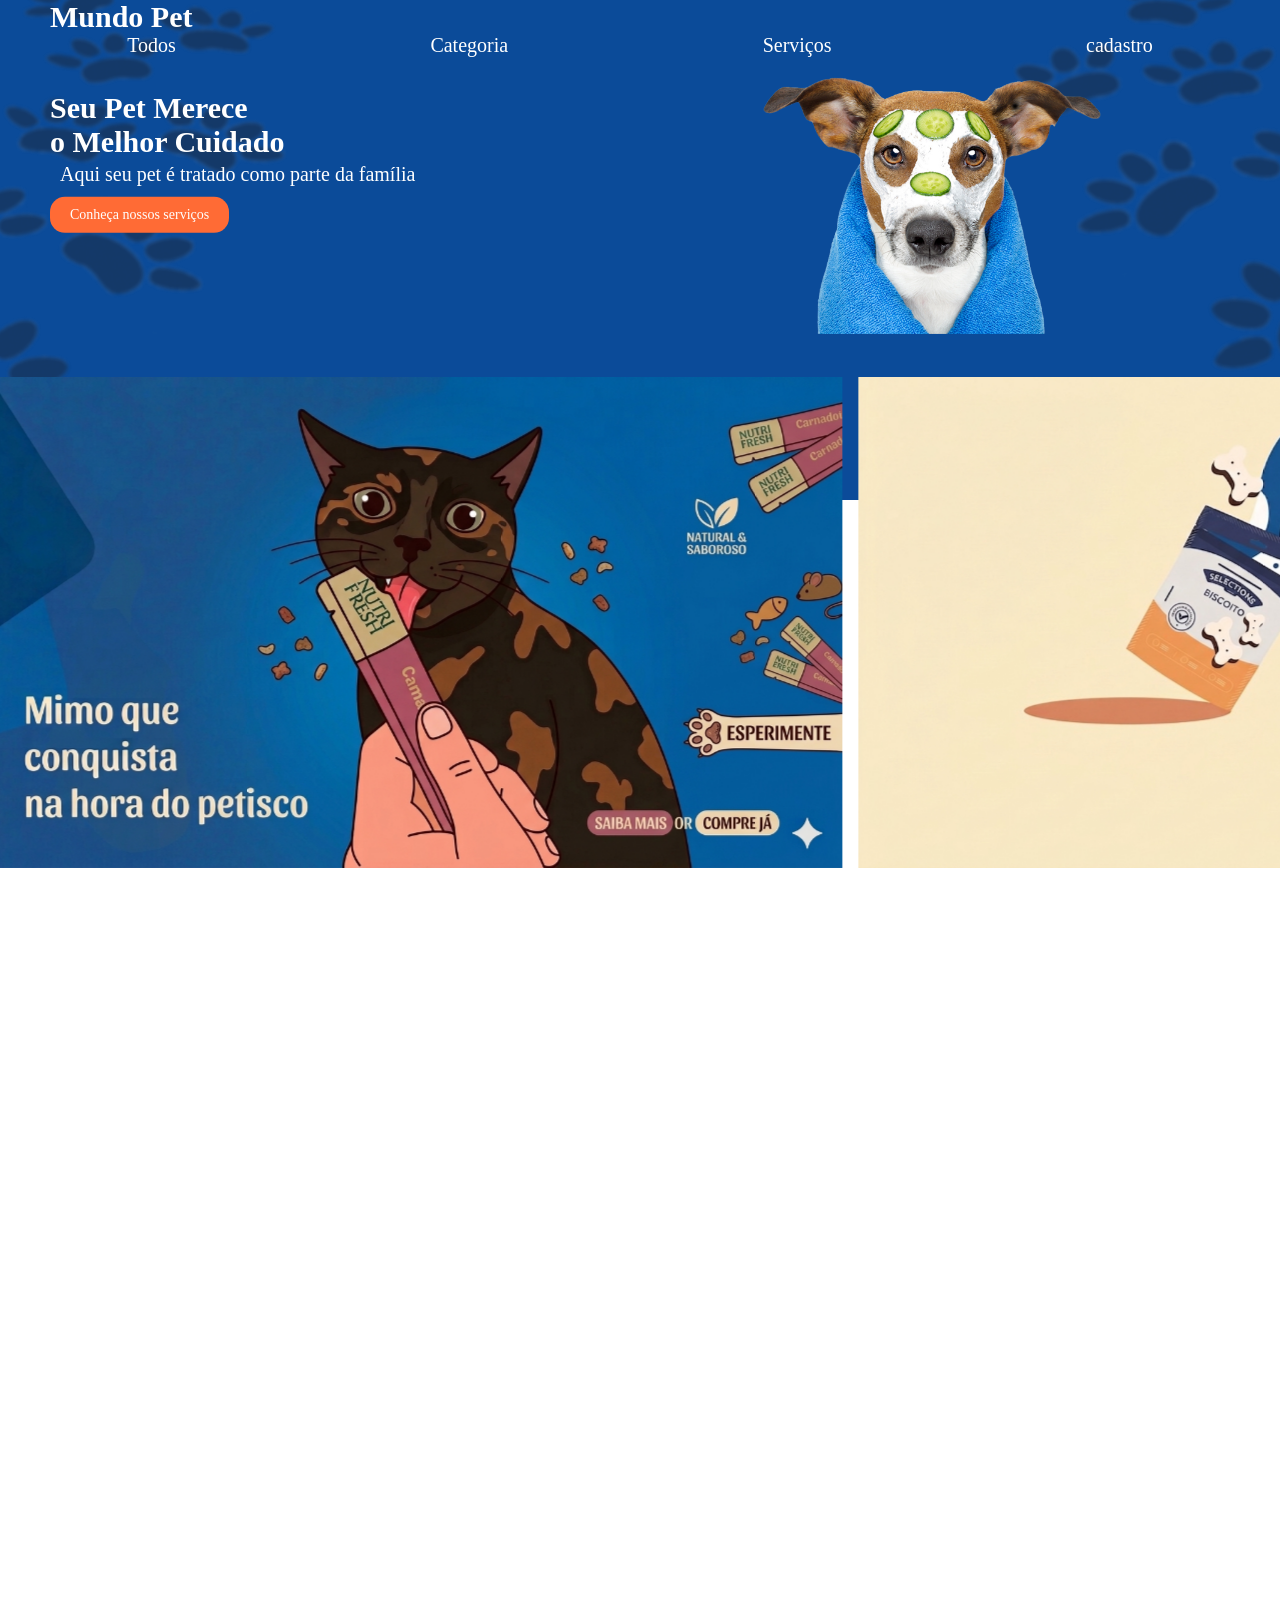
<file: index.html>
<!DOCTYPE html>
<html lang="en">
<head>
    <meta charset="UTF-8">
    <meta name="viewport" content="width=device-width, initial-scale=1.0">
    <title>Document</title>
    <meta http-equiv="refresh" content="0; url=FRONT/index.html">
</head>
<body>
    
</body>
</html>
</file>
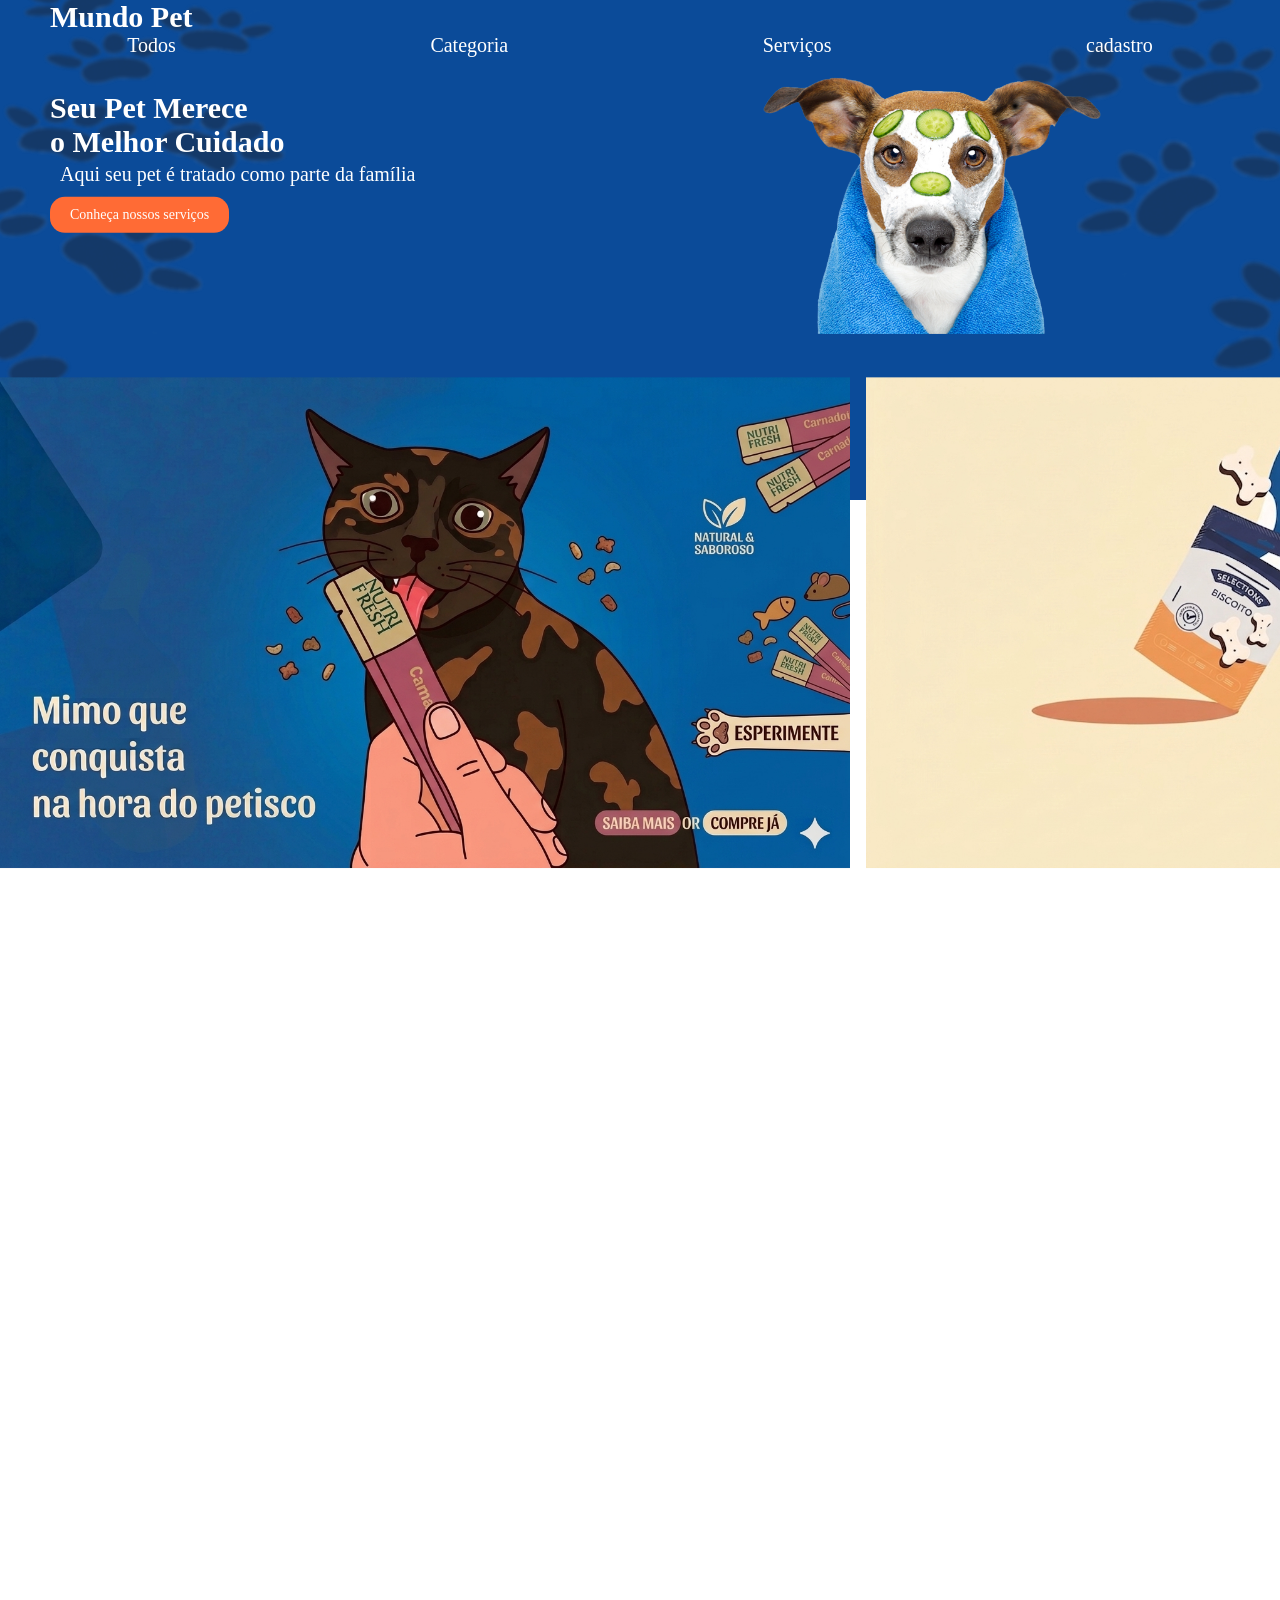
<file: FRONT/index.html>
<!DOCTYPE html>
<html lang="pt-br">

<head>
    <meta charset="UTF-8">
    <meta name="viewport" content="width=device-width, initial-scale=1.0">
    <link rel="stylesheet" href="PetShop.css">

</head>

<body>
    <header class="header">
        <h1>Mundo Pet</h1>
        <nav class="navegacao">
            <ul>
                <li><a href="index.html">Todos</a></li>
                <li><a href="#">Categoria</a></li>
                <li><a href="PetServico.html">Serviços</a></li>
                <li><a href="Login/HTML/home.html">cadastro</a></li>
            </ul>
        </nav>

        <main>
            <section class="metade">

                <h2>Seu Pet Merece <br>o Melhor Cuidado </br></h2>
                <p>Aqui seu pet é tratado como parte da família</p>
                <input type="button" value="Conheça nossos serviços">
            </section>
            <div class="container">
                <div id="ImgDog">
                    <img src="img-pet/cachorro.png" alt="ImgDog">
                </div>
            </div>
            <div class="containerP" id="patasleft">
                <img src="img-pet/pngwing.com (2) 4.png" alt="Patas">
            </div>

            <div class="containerlP" id="patasright">
                <img src="img-pet/pngwing.com (2) 3.png" alt="Patas">
            </div>
        </main>
    </header>
    <figure>

        <div class="carousel">
            <div class="group">
                <div class="card">
                    <img src="img-pet/mimogato2.png" alt="Gato">
                </div>

                <div class="card">
                    <img src="img-pet/auau_petisco.png" alt="Petisco">
                </div>

                <div class="card">
                    <img src="img-pet/coleira.png" alt="Coleira">
                </div>

                <div class="card">
                    <img src="img-pet/Dobermann_Banho.png" alt="Doberman">
                </div>


                <div class="card">
                <img src="img-pet/mimogato2.png" alt="Gato">
                </div>

                <div class="card">
                <img src="img-pet/auau_petisco.png" alt="Petisco">
                </div>

                <div class="card">
                <img src="img-pet/coleira.png" alt="Coleira">
                </div>

                <div class="card">
                <img src="img-pet/Dobermann_Banho.png" alt="Doberman">
                </div>
            </div>
        </div>

    </figure>

    </main>

</body>

</html>
</file>
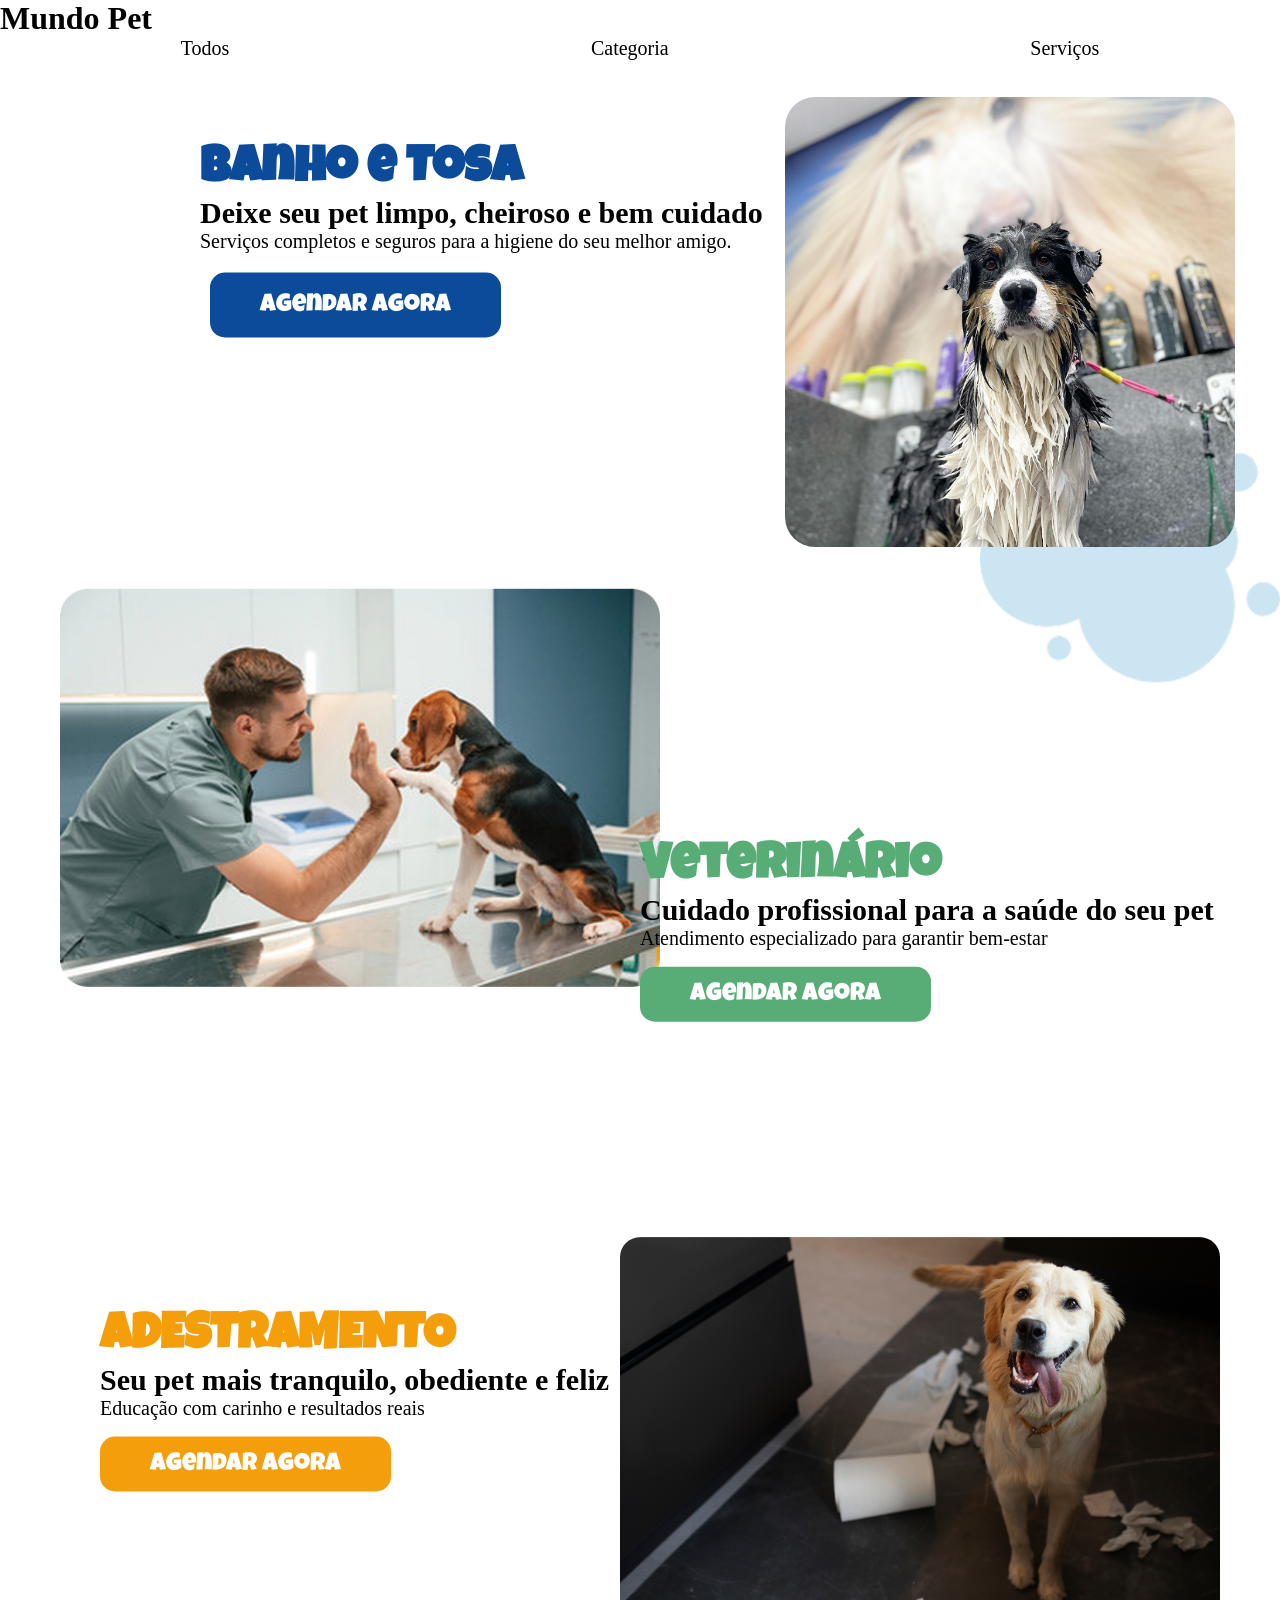
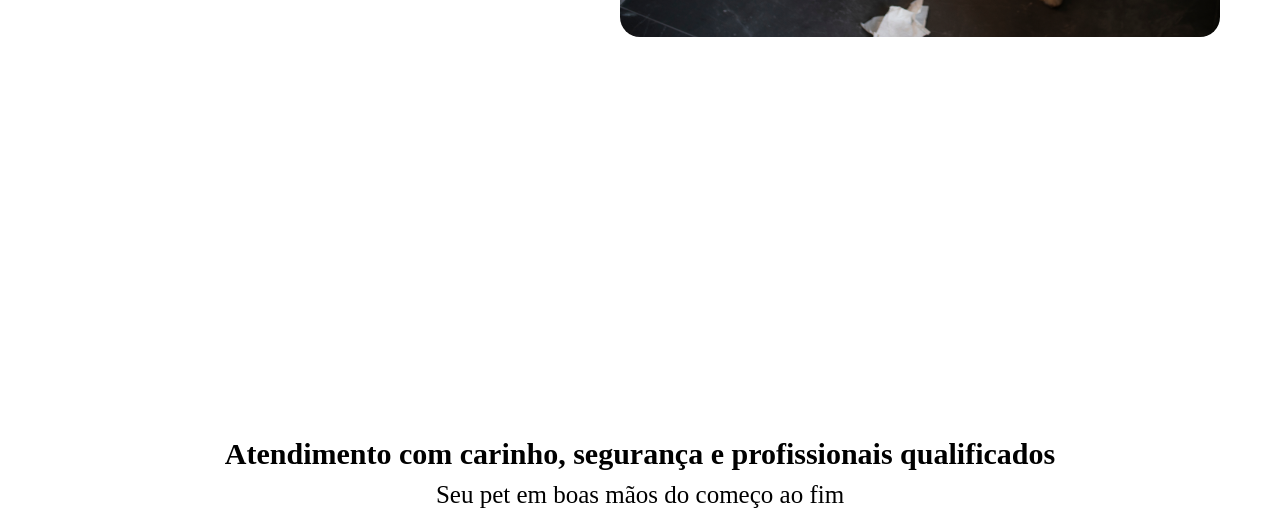
<file: FRONT/PetServico.html>
<!DOCTYPE html>
<html lang="pt-br">

<head>
    <meta charset="UTF-8">
    <meta name="viewport" content="width=device-width, initial-scale=1.0">
    <title>Document</title>
    <link rel="stylesheet" href="PetServico.css">
</head>

<body>
    <header class="header">
        <h1>Mundo Pet</h1>
        <nav class="navegacao">
            <ul>
                <li><a href="PetShop.html">Todos</a></li>
                <li><a href="#">Categoria</a></li>
                <li><a href="PetServico.html">Serviços</a></li>
            </ul>
        </nav>
    </header>
    <div class ="container">
        <h2>Banho e Tosa</h2>
        <h3><b>Deixe seu pet limpo, cheiroso e bem cuidado</b></h3>
        <p>Serviços completos e seguros para a higiene do seu melhor amigo.</p>
            <input id="btnBanho" type="button" value="Agendar agora" class="btn">
    </div>

    <div id="CachorroMolhado">
        <img id="AuauMolhado" src="img-pet/cachorromolhado.png" alt="AuAuMolhado">
    </div>

    <div id="Agua">
        <img id="AguaImg" src="img-pet/Agua.png" alt="Agua">
    </div>

     <div id="Veterinario">
        <img id="imgVet" src="img-pet/ImgVeterinario.png" alt="ImgVet">
    </div>

    <div class="container2">
        <h2 id="h2Vet">Veterinário</h2>
        <h3 >Cuidado profissional para a saúde do seu pet</h3>
        <p>Atendimento especializado para garantir bem-estar</p>
        <input id="btnVet" type="button" value="Agendar Agora">
    </div>

    <div class="container3">
        <h2 id="h2Adestramento">ADESTRAMENTO</h2>
        <h3><b>Seu pet mais tranquilo, obediente e feliz</b></h3>
        <p>Educação com carinho e resultados reais</p>
        <input id="btnAdestramento" type="button" value="Agendar Agora">
    </div>

    <div id="imgAdestramento">
        <img id="Adestramento" src="img-pet/93277a3ac1a49ca80eae23e46e3ae68787543c2e.jpg" alt="imgAdestramento">
    </div>


    
    <footer class="footer">
        <h3 id="footerH3">Atendimento com carinho, segurança e profissionais qualificados</h3>
        <p id="footerP">Seu pet em boas mãos do começo ao fim</p>
    </footer>
    
</body>

</html>
</file>
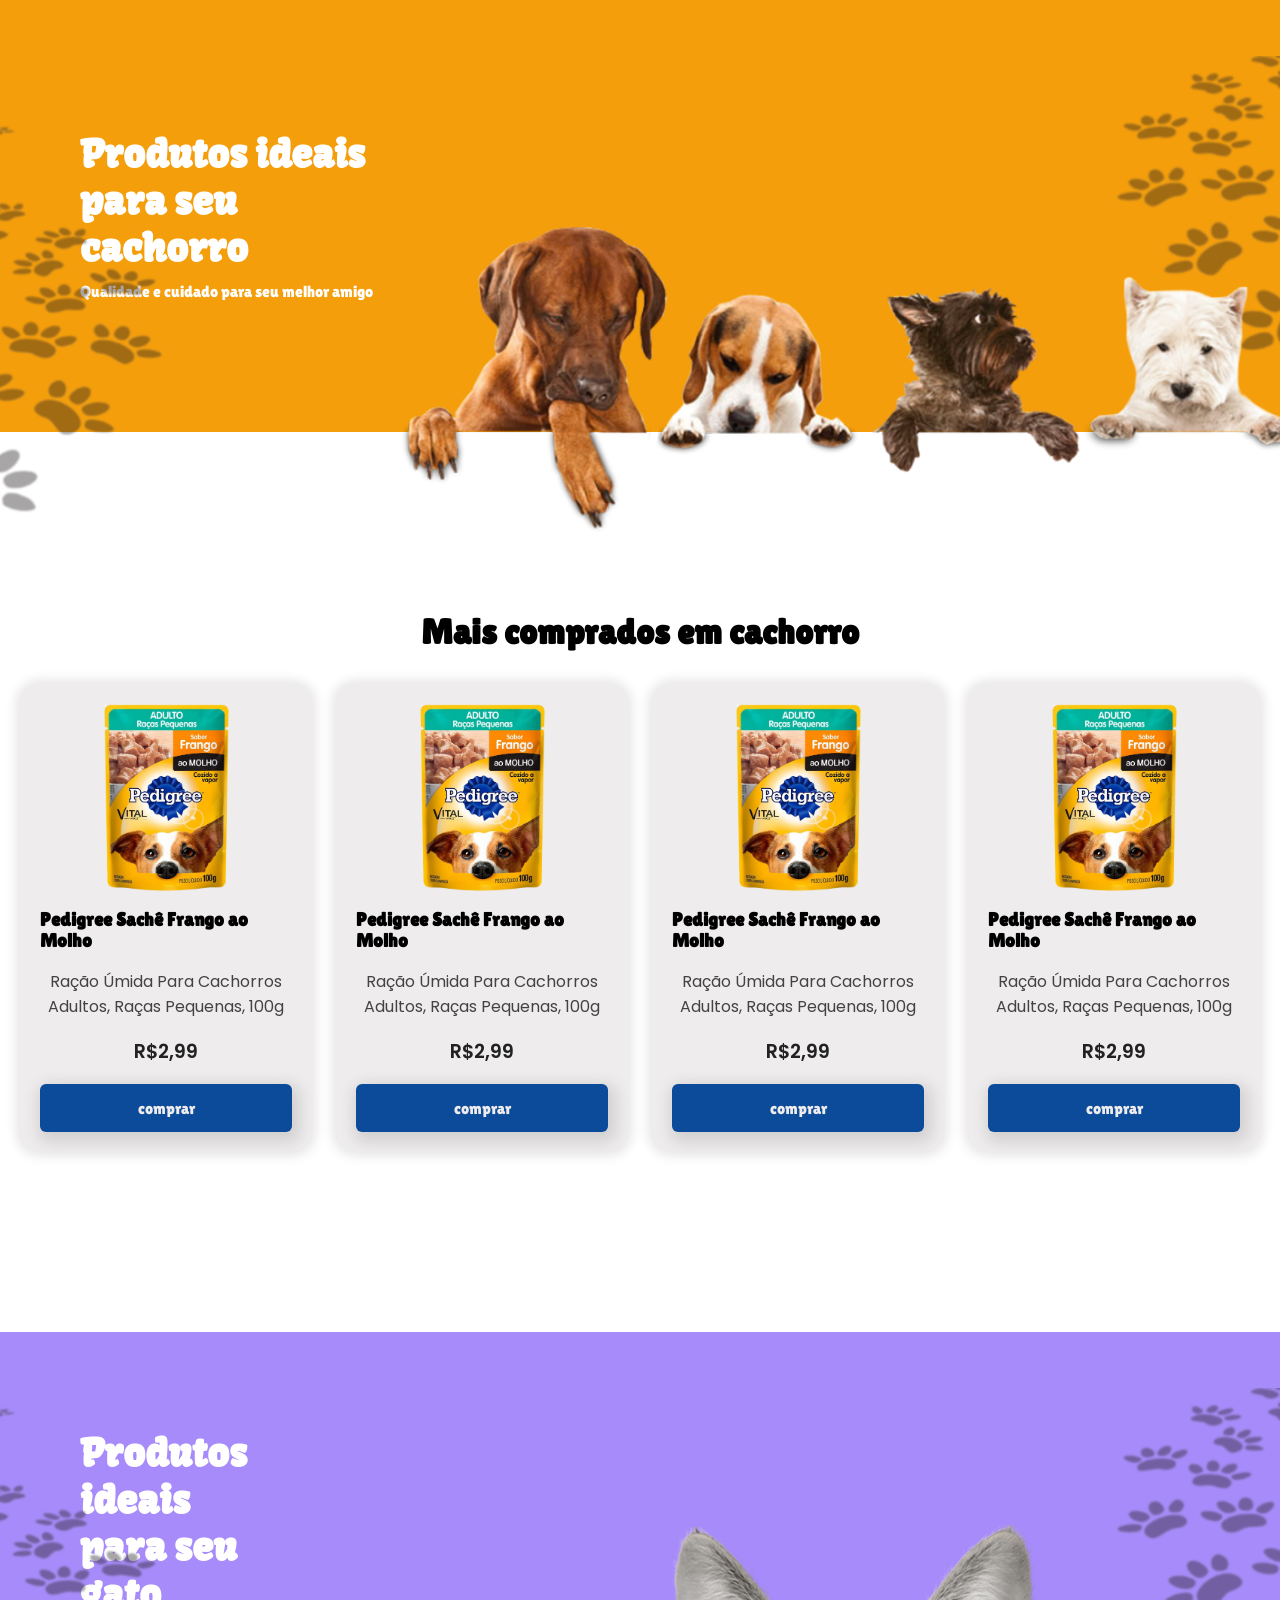
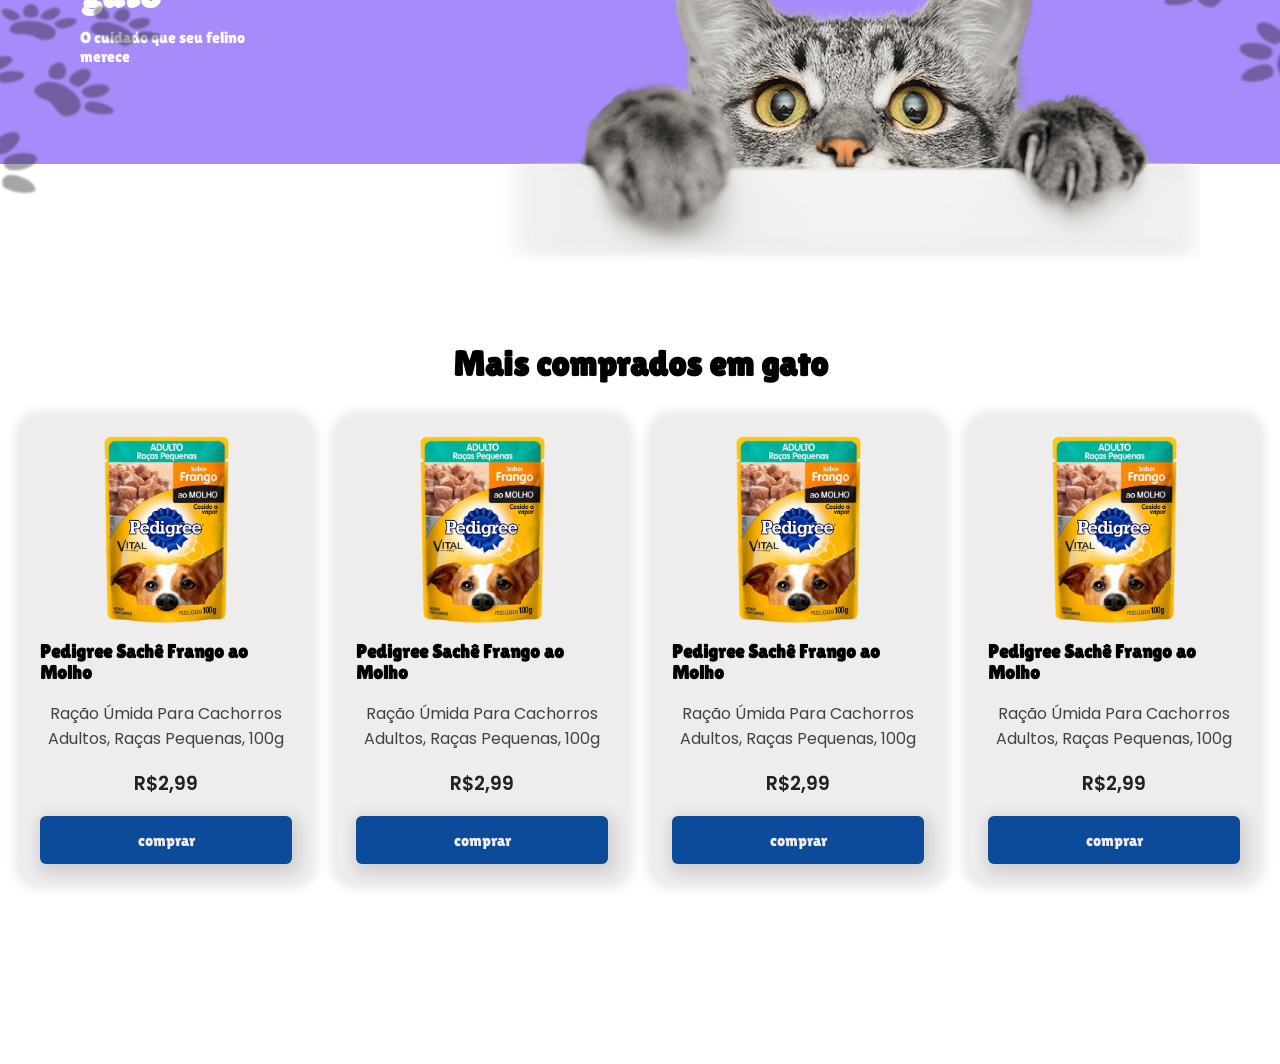
<file: FRONT/categorias/categorias.html>
<!DOCTYPE html>
<html lang="pt-br ">
<head>
    <meta charset="UTF-8">
    <meta name="viewport" content="width=device-width, initial-scale=1.0">
    <title>MundoPet - Categorias</title>
    <link rel="stylesheet" href="css/categorias.css">
    <link rel="stylesheet" href="css/products.css">
</head>

<body>
    <header class="header">
        <h1>MundoPet</h1>
        <nav>
            <div>
                <ul>
                    <li><a href="#">Todos</a></li> 
                    <li><a href="#">Categorias</a></li>    
                    <li><a href="#">Serviços</a></li>
                </ul>
            </div>
        </nav>
        <div>
            <h1> teste </h1>
            <h1> teste </h1>
        </div>
    </header>
    
    <main>
        <section class="classe-dog">
            <div class="container">
                <h2>Produtos ideais <br>para seu cachorro</h2>
                <p>Qualidade e cuidado para seu melhor amigo</p>
            </div>
            <img src="img/patasLeft.png" alt="pegadas patas" class="dog patasLeft">
            <img src="img/patasRight.png" alt="pegadas patas" class="dog patasRight">
            <div>
            <img src="img/dogs.png" alt="cachorros" class="dog dog1">
            </div>
        </section>

        <section class="menu">
            <h3 class="title">Mais comprados em cachorro</h3>

            <div class="cards">
                <div class="card">
                    <img src="img/sache2.png" class="card-image" alt="imagem de sache de cachorro">
                    
                    <h3 class="card-title">Pedigree Sachê Frango ao Molho</h3>
                    <span class="card-description"> Ração Úmida Para Cachorros Adultos, Raças Pequenas, 100g </span>
                    <div class="card-price">
                        <h4>R$2,99</h4>
                    </div>
                    <button class="btn-default">comprar</button>
                </div>

                <div class="card">
                    <img src="img/sache2.png" class="card-image" alt="imagem de sache de cachorro">
                    
                    <h3 class="card-title">Pedigree Sachê Frango ao Molho</h3>
                    <span class="card-description"> Ração Úmida Para Cachorros Adultos, Raças Pequenas, 100g </span>
                    <div class="card-price">
                        <h4>R$2,99</h4>
                    </div>
                    <button class="btn-default">comprar</button>
                </div>

                <div class="card">
                    <img src="img/sache2.png" class="card-image" alt="imagem de sache de cachorro">
                    
                    <h3 class="card-title">Pedigree Sachê Frango ao Molho</h3>
                    <span class="card-description"> Ração Úmida Para Cachorros Adultos, Raças Pequenas, 100g </span>
                    <div class="card-price">
                        <h4>R$2,99</h4>
                    </div>
                    <button class="btn-default">comprar</button>
                </div>

                <div class="card">
                    <img src="img/sache2.png" class="card-image" alt="imagem de sache de cachorro">
                    
                    <h3 class="card-title">Pedigree Sachê Frango ao Molho</h3>
                    <span class="card-description"> Ração Úmida Para Cachorros Adultos, Raças Pequenas, 100g </span>
                    <div class="card-price">
                        <h4>R$2,99</h4>
                    </div>
                    <button class="btn-default">comprar</button>
                </div>
            </div>
        </section>

        <section class="classe-cat">
            <div class="container">
                <h2>Produtos ideais <br>para seu gato</h2>
                <p>O cuidado que seu felino merece</p>
            </div>
            <img src="img/patasLeft.png" alt="pegadas patas" class="patasLeft patas-cat">
            <img src="img/patasRight.png" alt="pegadas patas" class="cat patasRight">
            <div>
            <img src="img/miau.png" alt="cachorros" class="cat cat1">
            </div>
        </section>

        
            <section class="menu">
            <h3 class="title">Mais comprados em gato</h3>

            <div class="cards">
                <div class="card">
                    <img src="img/sache2.png" class="card-image" alt="imagem de sache de cachorro">
                    
                    <h3 class="card-title">Pedigree Sachê Frango ao Molho</h3>
                    <span class="card-description"> Ração Úmida Para Cachorros Adultos, Raças Pequenas, 100g </span>
                    <div class="card-price">
                        <h4>R$2,99</h4>
                    </div>
                        <button class="btn-default">comprar</button>
                    
                </div>

                <div class="card">
                    <img src="img/sache2.png" class="card-image" alt="imagem de sache de cachorro">
                    
                    <h3 class="card-title">Pedigree Sachê Frango ao Molho</h3>
                    <span class="card-description"> Ração Úmida Para Cachorros Adultos, Raças Pequenas, 100g </span>
                    <div class="card-price">
                        <h4>R$2,99</h4>
                    </div>
                        <button class="btn-default">comprar</button>
                </div>

                <div class="card">
                    <img src="img/sache2.png" class="card-image" alt="imagem de sache de cachorro">
                    
                    <h3 class="card-title">Pedigree Sachê Frango ao Molho</h3>
                    <span class="card-description"> Ração Úmida Para Cachorros Adultos, Raças Pequenas, 100g </span>
                    <div class="card-price">
                        <h4>R$2,99</h4>
                    </div>
                        <button class="btn-default">comprar</button>
                </div>

                <div class="card">
                    <img src="img/sache2.png" class="card-image" alt="imagem de sache de cachorro">
                    
                    <h3 class="card-title">Pedigree Sachê Frango ao Molho</h3>
                    <span class="card-description"> Ração Úmida Para Cachorros Adultos, Raças Pequenas, 100g </span>
                    <div class="card-price">
                        <h4>R$2,99</h4>
                    </div>
                        <button class="btn-default">comprar</button>
                </div>
            </div>
        </section>

    </main>
</body>
</html>
</file>
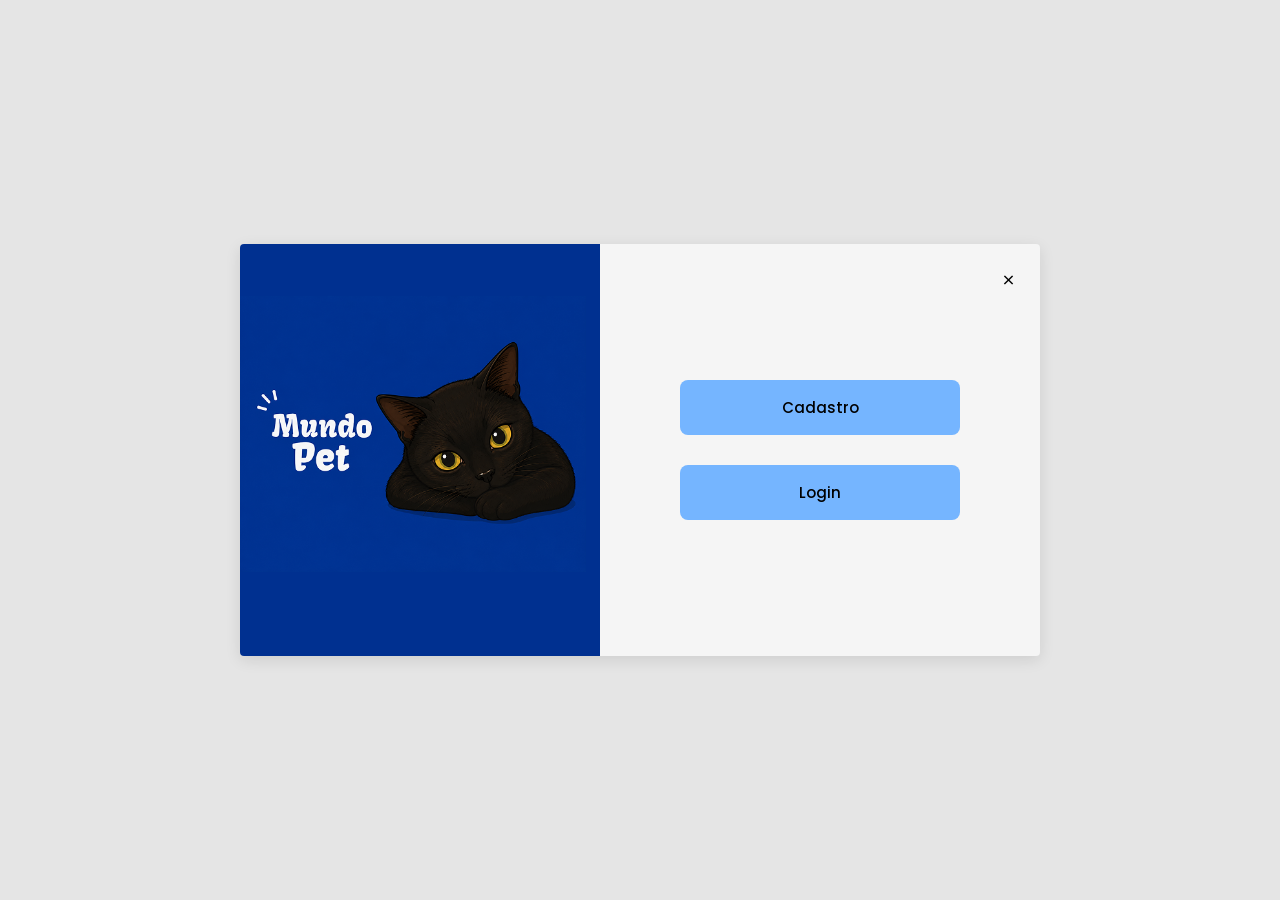
<file: FRONT/Login/HTML/home.html>
<!DOCTYPE html>
<html lang="pt-BR">
<head>
    <meta charset="UTF-8">
    <meta name="viewport" content="width=device-width, initial-scale=1.0">
    <title>Mundo Pet - Boas-vindas</title>
    <link href="https://fonts.googleapis.com/css2?family=Poppins:wght@400;500;600;700&display=swap" rel="stylesheet">
    <link rel="stylesheet" href="../CSS/home.css">
    <script src="../JS/home.js" defer></script>
</head>
<body>

    <div class="container-modal">
        <div class="modal-left">
            <img src="../IMG/Group 3.png" alt="Mundo Pet">
        </div>

        <div class="modal-right">
            <button class="close-btn">&times;</button>

            <div class="button-group">
            <button class="btn btn-primary btn-cadastro">Cadastro</button>
            <button class="btn btn-primary btn-login">Login</button>
            </div>
        </div>
    </div>

</body>
</html>
</file>
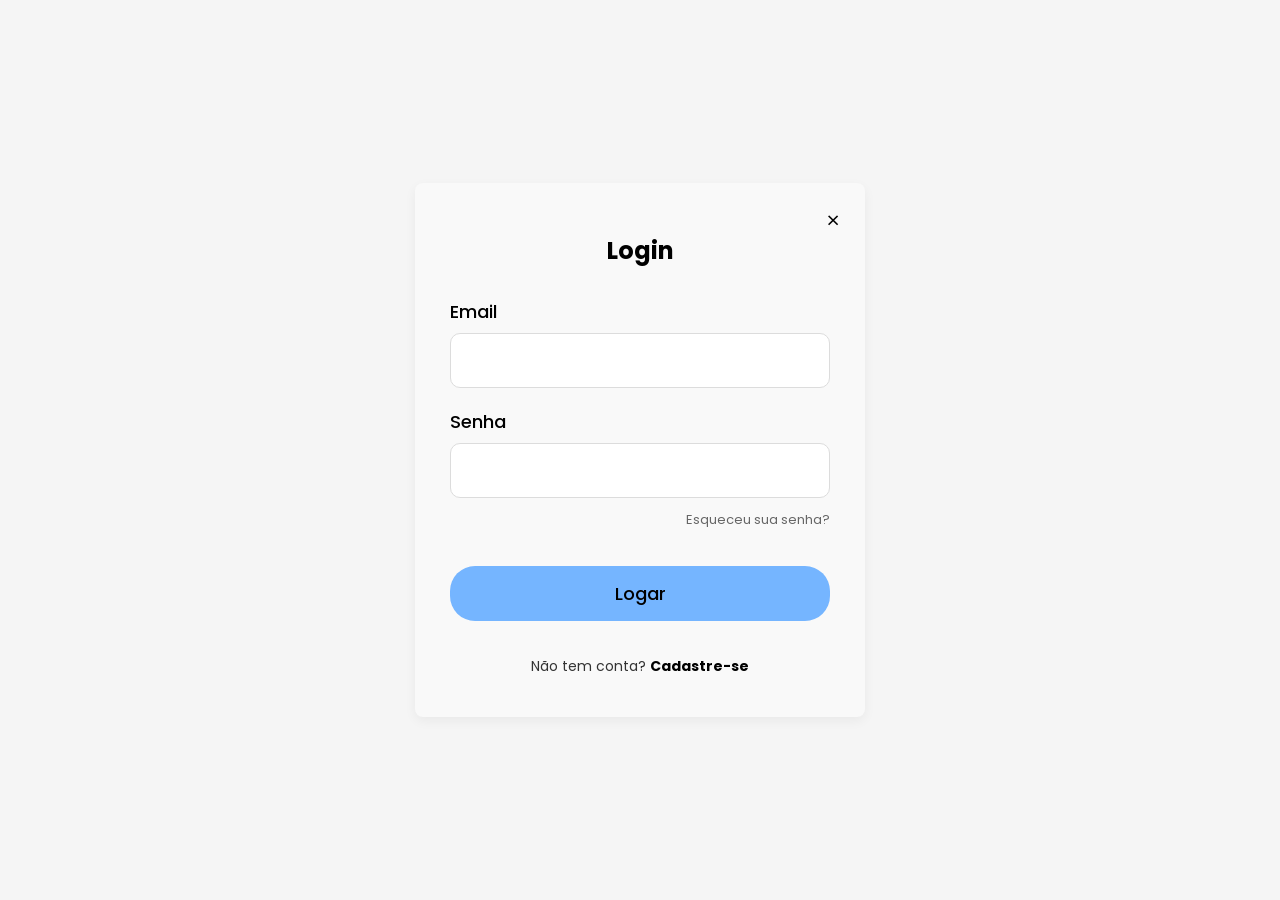
<file: FRONT/Login/HTML/login.html>
<!DOCTYPE html>
<html lang="pt-BR">
<head>
    <meta charset="UTF-8">
    <meta name="viewport" content="width=device-width, initial-scale=1.0">
    <title>Tela de Login</title>
    <link href="https://fonts.googleapis.com/css2?family=Poppins:wght@400;500;600;700&display=swap" rel="stylesheet">
    <link rel="stylesheet" href="../CSS/login.css">
    <script src="../JS/login.js" type="module" defer></script>
</head>
<body>

    <div class="login-card">
        <button class="close-btn">&times;</button>

        <h1>Login</h1>

        <form id="frmLogin">
            <div class="input-group">
                <label for="email">Email</label>
                <input type="email" id="email" required>
            </div>

            <div class="input-group">
                <label for="password">Senha</label>
                <input type="password" id="password" required>
            </div>

            <div class="forgot-password">
                <a href="#">Esqueceu sua senha?</a>
            </div>

            <button type="submit" class="btn-login" id="btn-login">Logar</button>
        </form>

        <div class="signup-text">
            Não tem conta? <a href="#" id="link-cadastro">Cadastre-se</a>
        </div>
    </div>

</body>
</html>
</file>
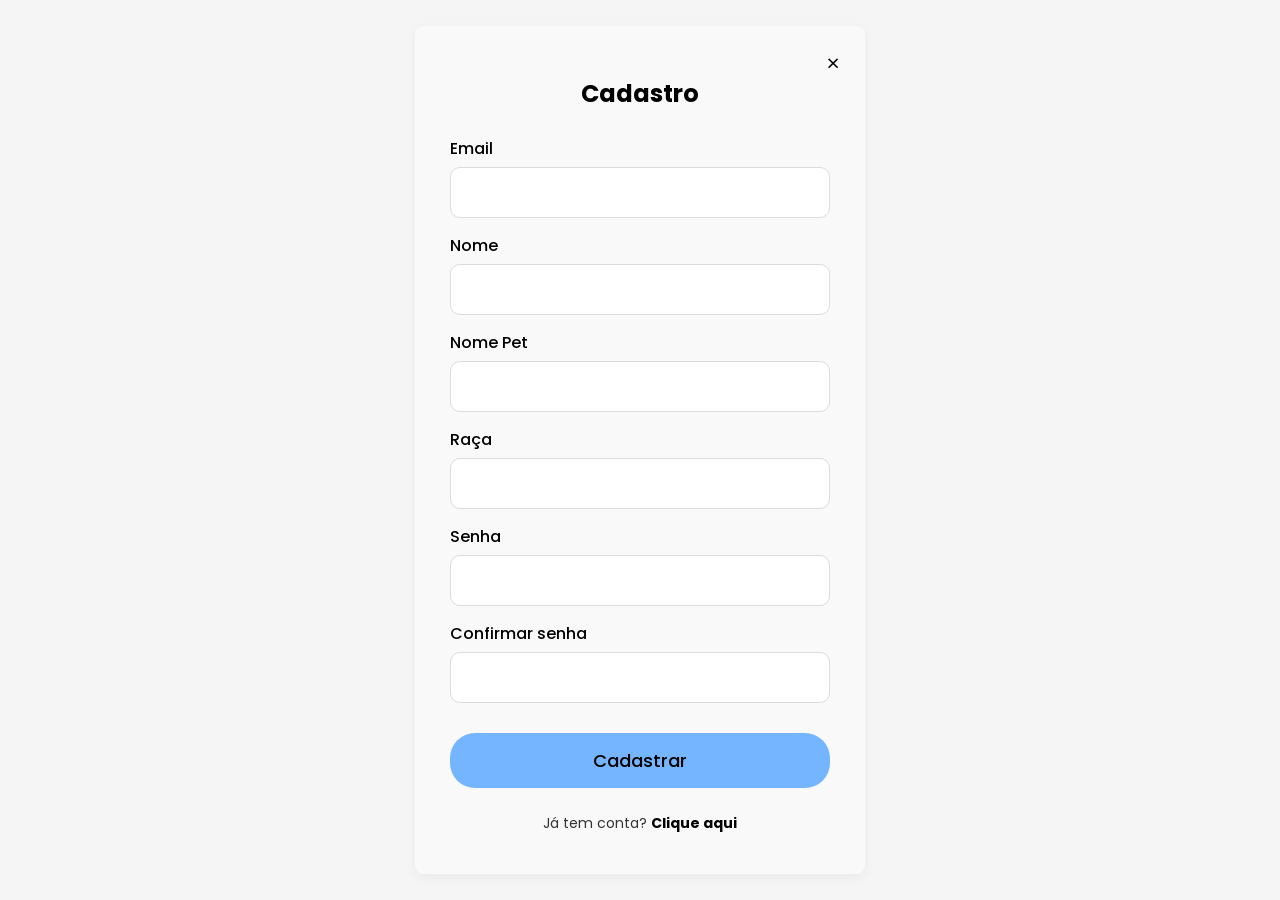
<file: FRONT/Login/HTML/register.html>
<!DOCTYPE html>
<html lang="pt-BR">

<head>
    <meta charset="UTF-8">
    <meta name="viewport" content="width=device-width, initial-scale=1.0">
    <title>Tela de Cadastro</title>
    <link href="https://fonts.googleapis.com/css2?family=Poppins:wght@400;500;600;700&display=swap" rel="stylesheet">
    <link rel="stylesheet" href="../CSS/register.css">
    <script type="module" src="../JS/register.js" defer></script>
</head>
<body>

    <div class="login-card">
        <button class="close-btn">&times;</button>

        <h1>Cadastro</h1>

        <form id="frmCadastro">
            <div class="input-group">
                <label for="email">Email</label>
                <input type="email" id="email" required>
            </div>

            <div class="input-group">
                <label for="name">Nome</label>
                <input type="text" id="tutor-name" required>
            </div>

            <div class="input-group">
                <label for="pet-name">Nome Pet</label>
                <input type="text" id="petName" required>
            </div>

            <div class="input-group">
                <label for="breed">Raça</label>
                <input type="text" id="breed" required>
            </div>

            <div class="input-group">
                <label for="password">Senha</label>
                <input type="password" id="password" required>
            </div>

            <div class="input-group">
                <label for="confirm-password">Confirmar senha</label>
                <input type="password" id="confirm-password" required>
            </div>

            <button type="submit" id="btn-cadastrar" class="btn-login">Cadastrar</button>
        </form>

        <div class="signup-text">
            Já tem conta? <a href="/FRONT/Login/HTML/login.html" id="link-login">Clique aqui</a>
        </div>
    </div>

</body>

</html>
</file>
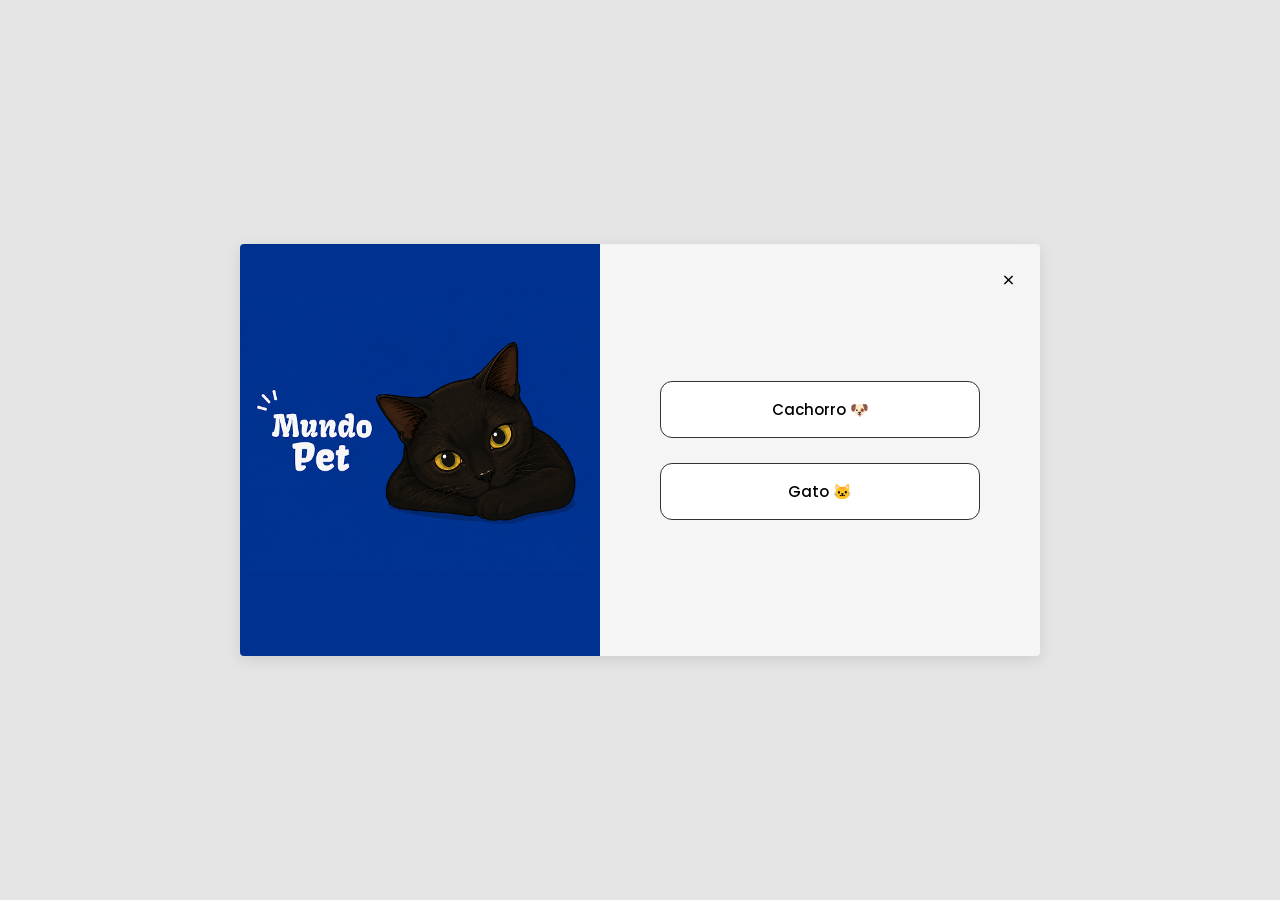
<file: FRONT/Login/HTML/registerCatDog.html>
<!DOCTYPE html>
<html lang="pt-BR">
<head>
    <meta charset="UTF-8">
    <meta name="viewport" content="width=device-width, initial-scale=1.0">
    <title>Mundo Pet - Seleção</title>
    <link href="https://fonts.googleapis.com/css2?family=Poppins:wght@400;500;600;700&display=swap" rel="stylesheet">
    <link rel="stylesheet" href="../CSS/registerCatDog.css">
    <script src="../JS/registerCatDog.js" defer></script>
</head>
<body>

    <div class="container-modal">
        <div class="modal-left">
            <img src="../IMG/Group 3.png" alt="Mundo Pet">
        </div>

        <div class="modal-right">
            <button class="close-btn">&times;</button>

            <div class="button-group">
                <button class="btn btn-outline btn-dog">Cachorro 🐶</button>
                <button class="btn btn-outline btn-cat">Gato 🐱</button>
            </div>
        </div>
    </div>

</body>
</html>
</file>
<file: FRONT/PetShop.css>
@import url(https://fonts.google.com/specimen/Lilita+One?selected=Material+Symbols+Outlined:dashboard:FILL@0;wght@400;GRAD@0;opsz@24&icon.size=24&icon.color=%231f1f1f&preview.layout=grid&preview.script=Latn&query=Montserrat);

* {
    margin: 0;
    padding: 0;
    box-sizing: border-box;
    font-family: 'Lilita One', cursive;
}

h1 {
    font-family: 'Lilita One', cursive;
    color: white;
    font-size: 30px;
    margin-left: 50px;
    position: relative;
    z-index: 2;
}

nav ul {
    list-style-type: none;
    display: flex;
    text-align: center;
    justify-content: space-around;
    position: relative;
    z-index: 2;
}

nav ul a {

    font-family: 'Lilita One', cursive;
    color: white;
    text-decoration: none;
    font-size: 20px;
    position: relative;
    z-index: 2;
}

h2 {
    font-family: 'Lilita One', cursive;
    color: white;
    font-size: 30px;
    transform: translateY(50%);
    margin-left: 50px;
    position: relative;
    z-index: 1;
}

p {
    font-size: 20px;
    color: white;
    margin: 0PX;
    padding: 10px;
    transform: translateY(65%);
    margin-left: 50px;
    position: relative;
    z-index: 1;
}

.header {
    background-color: #0B4B99;
    position: relative;
    height: 500px;
}

input {
    background-color: #FF6B35;
    border: none;
    color: white;
    border-radius: 15px;
    text-align: center;
    font-size: 14px;
    padding: 10px 20px;
    transform: translateY(80%);
    margin-left: 50px;
    position: relative;
    z-index: 2;
}

.container {
    justify-content: flex-end;
    /* alinha os itens à direita */
    display: flex;
    margin-right: 170px;
    transform: translateY(-50%);
    z-index: 1;

}

img {
    width: 350px;
    height: auto;
}


.containerP img {
    width: 350px;
    height: auto;
    transform: translateY(-100%);
    z-index: 0;
    position: relative;
}

.containerlP img{
    justify-content: flex-end;
    display: flex;
    width: 350px;
    height: auto;
    transform: translateY(-250%);
}

.containerlP {
    justify-content: flex-end;
    display: flex;
}

.carousel {
    width: 100%;
    display: flex;
    transform: translateY(-25%);
    overflow: hidden;
}



.card img {
    width: 850px;
    display: block;
}

.group {
    display: flex;
    gap: 1em;
    animation: slide 15s linear infinite;
}

.carousel::-webkit-scrollbar {
    display: none;
}

@keyframes slide {
    from {
        transform: translateX(0);
    }

    to {
        transform: translateX(-50%);
    }
}



/*Mobile*/
@media (max-width:430px) {
    .header {
        background-color: #0B4B99;
        height: 400px;
    }

    #metade {
        transform: translateY(10%);
    }
    .navegacao {
    position: relative;
        z-index: 2;
    }

    h1 {
        font-size: 20px;
        font-family: 'Lilita One', cursive;
        color: white;
        position: relative;
        z-index: 2;
        margin-left: 20px;
    }

    h2 {
        font-size: 20px;
        font-family: 'Lilita One', cursive;
        color: white;
        position: relative;
        z-index: 2;
        margin-left: 20px;
    }

    p {
        font-size: 15px;
        font-family: 'Lilita One', cursive;
        color: white;
        position: relative;
        z-index: 2;
        margin-left: 10px;
    }

    input {
        background-color: #FF6B35;
        border: none;
        color: white;
        border-radius: 15px;
        text-align: center;
        font-size: 14px;
        padding: 10px 20px;
        transform: translateY(100%);
        position: relative;
        z-index: 2;
        margin-left: 20px;
    }


    .container {
        justify-content: flex-end;
        display: flex;
        width: 100%;
    }

    #ImgDog img {
        width: 200px;
        height: auto;
        transform: translateY(50%);
    }



    .containerP img {
        width: 200px;
        height: auto;
        transform: translateY(-100%);
        position: absolute;
        z-index: 1;
    }

    .carousel {
        width: 100%;
        display: flex;
        transform: translateY(5%);
        overflow: hidden;
    }


    .card img {
        width: 450px;
        display: block;
    }

    .group {
        display: flex;
        gap: 1em;
        animation: slide 10s linear infinite;
    }

    .carousel::-webkit-scrollbar {
        display: none;
    }

    @keyframes slide {
        from {
            transform: translateX(0);
        }

        to {
            transform: translateX(-50%);
        }
    }
}
</file>
<file: FRONT/PetServico.css>
@import url(https://fonts.google.com/specimen/Lilita+One?selected=Material+Symbols+Outlined:dashboard:FILL@0;wght@400;GRAD@0;opsz@24&icon.size=24&icon.color=%231f1f1f&preview.layout=grid&preview.script=Latn&query=Montserrat);
@import url(https://fonts.googleapis.com/css2?family=Luckiest+Guy&display=swap);

* {
    margin: 0;
    padding: 0;
    box-sizing: border-box;
    font-family: 'Lilita One', cursive;
}

nav ul {
    display: flex;
    list-style-type: none;
    text-align: center;
    justify-content: space-around;
}

nav ul a {
    font-family: 'Lilita One', cursive;
    text-decoration: none;
    color: black;
    font-size: 20px;
}

.container {
    transform: translateY(50%);
    margin-left: 200px;
}

h2 {
    font-family: 'Luckiest Guy', cursive;
    color: #0B4B99;
    font-size: 50px;
}

h3 {
    font-size: 30px;
}

p {
    font-size: 20px;
}

#btnBanho {
    background-color: #0B4B99;
    border: none;
    border-radius: 15px;
    padding: 20px 50px;
    font-size: 25px;
    font-family: 'Luckiest Guy', cursive;
    margin-left: 10px;
    transform: translateY(30%);
    color: white;
}

#CachorroMolhado {
    justify-content: flex-end;
    display: flex;
    transform: translateY(-30%);
    z-index: 1;
    position: relative;
}

#AuauMolhado {
    width: 450px;
    height: auto;
    border-radius: 30px;
    margin-right: 45px;

}

#Agua {
    justify-content: flex-end;
    display: flex;
    transform: translateY(-100%);
    z-index: 0;
    position: relative;
}

#AguaImg {
    width: 300px;
    height: auto;
}

#Veterinario {
    border-radius: 30px;
    transform: translateY(-80%);
    margin-left: 60px;
}

#imgVet {
    width: 600px;
    height: auto;
}

.container2 {
    transform: translate(50%, -290%);
}

#h2Vet {
    color: #58AC76;
    font-family: 'Luckiest Guy', cursive;
    font-size: 50px;
}

#btnVet {
    background-color: #58AC76;
    color: white;
    border: none;
    padding: 15px 50px;
    font-family: 'Luckiest Guy', cursive;
    border-radius: 15px;
    font-size: 25px;
    transform: translateY(30%);
}

.container3{
    transform: translateY(-100%);
    margin-left: 100px;
}

#h2Adestramento {
    color: #F59E0B;
    font-family: 'Luckiest Guy', cursive;
    font-size: 50px;
}

#btnAdestramento {
    background-color: #F59E0B;
    color: white;
    border: none;
    padding: 15px 50px;
    font-family: 'Luckiest Guy', cursive;
    border-radius: 15px;
    font-size: 25px;
    transform: translateY(30%);
}

#Adestramento {
    width: 600px;
    height: auto;
    border-radius: 20px;
}

#imgAdestramento {
    justify-content: flex-end;
    display: flex; 
    transform: translateY(-100%);
    margin-right: 60px;
}

body { 
    overflow-x: hidden; /* impede o scroll no x */
}

footer {
    text-align: center;
    font-size: 25px;
}

#footerP {
    font-size: 25px;
    margin-top: 10px;
}


/* mobal */

@media (max-width: 430px) and (max-height: 932px) {
    .container {
        transform: translateY(50%);
        margin-left: 20px;
    }

    #CachorroMolhado {
        justify-content: flex-end;
        display: flex;
        transform: translateY(-30%);
        z-index: 1;
        position: relative;
    }

    #AuauMolhado {
        width: 300px;
        height: auto;
        border-radius: 30px;
        margin-right: 45px;
    }

    #Agua {
        justify-content: flex-end;
        display: flex;
        transform: translateY(-100%);
        z-index: 0;
        position: relative;
    }

    #AguaImg {
        width: 200px;
        height: auto;
    }
}
</file>
<file: FRONT/categorias/css/categorias.css>
/* =========================
   IMPORTS (FONTS)
========================= */
@import url('https://fonts.googleapis.com/css2?family=Kavoon&display=swap');
@import url('https://fonts.googleapis.com/css2?family=Poppins:wght@100;400;500;700&display=swap');
@import url('https://fonts.googleapis.com/css2?family=Lilita+One&display=swap');


/* =========================
   RESET / BASE
========================= */
* {
  margin: 0;
  padding: 0;
  box-sizing: border-box;
  font-family: 'Lilita One', cursive;
}

body {
  background: #fff;
}


/* =========================
   HEADER
========================= */
.header {
  position: absolute;
  width: 100%;
  padding: 20px 40px;

  display: flex;
  align-items: center;
  justify-content: space-between;

  color: white;
}

.header h1 {
  font-family: "Kavoon", serif;
}

.header ul {
  display: flex;
  gap: 90px;
  list-style: none;
  font-size: 20px;
}

.header nav a {
  display: flex;
  align-items: center;
  justify-content: center;

  color: white;
  text-decoration: none;
}


/* =========================
   ELEMENTOS GERAIS
========================= */
.container {
  position: relative;
  z-index: 1;
}

.container h2 {
  max-width: 320px;
}

.title {
  position: relative;
  z-index: 2;
  font-size: 2.1875rem;
}


/* =========================
   SEÇÕES (DOG & CAT)
========================= */
.classe-dog,
.classe-cat {
  position: relative;
  height: 432px;
  display: flex;
  align-items: center;
  padding: 80px;
  color: white;
}

.classe-dog {
  background: #F59E0B;
}

.classe-cat {
  background: #A78BFA;
}


/* =========================
   TEXTOS DAS SEÇÕES
========================= */
.classe-dog h2,
.classe-cat h2 {
  font-family: "Kavoon", serif;
  font-size: 38px;
}

.classe-dog p,
.classe-cat p {
  margin-top: 10px;
}


/* =========================
   IMAGENS (DOG)
========================= */
.dog1 {
  position: absolute;
  top: 227px;
  width: 900px;
  z-index: 3;
}


/* =========================
   IMAGENS (CAT)
========================= */
.cat1 {
  position: relative;
  margin-left: 220px;
  width: 700px;
  bottom: -142px;
  z-index: 1;
}


/* =========================
   DECORAÇÕES (PATAS)
========================= */
.patasLeft,
.patasRight {
  position: absolute;
  width: 200px;
  z-index: 2;
}

.patasLeft {
  left: 0;
  top: 100px;
}

.patasRight {
  right: 0;
}

/* ajuste específico do gato */
.classe-cat .patasLeft {
  top: 50px;
}


/* =========================
   RESPONSIVO
========================= */
@media screen and (max-width: 1170px) {
.classe-dog,
.classe-cat {
  width: 455px;
  padding: 40px;
}

.header nav a{
   color: red;
   z-index: 3;
}
  
  
   .container h2 {
    max-width: 100%;
  }

  .dog1{
    width: 100px;
  }

    .patasLeft {
    display: none;
  }

}

@media screen and (max-width: 600px){
  
}
</file>
<file: FRONT/categorias/css/products.css>
/* =========================
   IMPORTS (FONTS)
========================= */
@import url('https://fonts.googleapis.com/css2?family=Kavoon&display=swap');
@import url('https://fonts.googleapis.com/css2?family=Poppins:wght@100;400;500;700&display=swap');
@import url('https://fonts.googleapis.com/css2?family=Lilita+One&display=swap');


/* =========================
   SEÇÃO MENU
========================= */
.menu {
  min-height: 100vh;
  padding: 0 20px;

  display: flex;
  flex-direction: column;
  align-items: center;
  justify-content: center;
}


/* =========================
   CARDS CONTAINER
========================= */
.cards {
  width: 100%;
  margin-top: 32px;

  display: flex;
  justify-content: center;
  gap: 24px;
}


/* =========================
   CARD
========================= */
.card {
  
  width: 25%;
  padding: 20px;
  border-radius: 20px;

  display: flex;
  flex-direction: column;
  align-items: center;
  gap: 18px;

  background-color: #eeecec;
  box-shadow: 0px 0px 12px 4px rgba(0, 0, 0, 0.1);
}


/* =========================
   ELEMENTOS DO CARD
========================= */

.card-image {
  width: 125px;
}

.card-description {
  font-family: 'Poppins', sans-serif;
  color: #434343;
  text-align: center;
}

.card-price {
  display: flex;
  flex-direction: column;
  align-items: center;
  gap: 10px;
  width: 100%;
}

.card-price .btn-default {
  width: auto;
  padding: 8px 16px;
}

.card-price h4 {
  font-family: 'Poppins', sans-serif;
  font-weight: 600;
  font-size: 1.2rem;
  color: #222;
  
}





/* =========================
   BOTÃO
========================= */
.btn-default {
  width: 100%;
  height: 3em;

  font-size: 1rem;
  color: #eeecec;

  background-color: #0B4B99;
  border: none;
  border-radius: 6px;

  box-shadow: 3px 5px 15px 5px rgba(0,0,0,0.12);
  transition: 0.3s;
}

.btn-default:hover {
  background-color: #0d5ab9;
  cursor: pointer;
}


/* =========================
   RESPONSIVO
========================= */
@media screen and (max-width: 1170px) {
  .cards {
    flex-wrap: wrap;
  }

  .card {
    width: calc(50% - 12px);
  }
}

@media screen and (max-width: 600px) {
  .card {
    width: 100%;
  }

  .title {
    text-align: center;
  }
}
</file>
<file: FRONT/Login/CSS/home.css>
* {
    margin: 0;
    padding: 0;
    box-sizing: border-box;
    font-family: 'Poppins', sans-serif;
}

body {
    background-color: #e5e5e5; /* Fundo simulando o ambiente externo */
    display: flex;
    justify-content: center;
    align-items: center;
    min-height: 100vh;
}

/* Container Principal (Modal dividido ao meio) */
.container-modal {
    display: flex;
    width: 100%;
    max-width: 800px;
    background-color: #f5f5f5; /* Cor cinza clara do lado direito */
    border-radius: 4px;
    overflow: hidden;
    box-shadow: 0 4px 15px rgba(0, 0, 0, 0.1);
}

/* Lado Esquerdo - Área da Imagem */
.modal-left {
    flex: 1;
    display: flex;
}

.modal-left img {
    width: 100%;
    height: 100%;
    object-fit: cover; /* Garante que a imagem preencha o espaço sem distorcer */
}

/* Lado Direito - Área de Ações */
.modal-right {
    flex: 1;
    display: flex;
    flex-direction: column;
    justify-content: center;
    align-items: center;
    position: relative;
    padding: 60px 40px;
}

/* Botão Fechar (X) */
.close-btn {
    position: absolute;
    top: 20px;
    right: 25px;
    font-size: 22px;
    background: none;
    border: none;
    cursor: pointer;
    color: #000;
    font-weight: 300;
}

/* Container dos botões para alinhamento e espaçamento */
.button-group {
    width: 100%;
    max-width: 280px; /* Controla a largura máxima dos botões */
    display: flex;
    flex-direction: column;
    gap: 30px; /* Distância exata entre o botão de cadastro e login */
}

/* Estilização Geral dos Botões */
.btn {
    width: 100%;
    background-color: #75b5ff; /* Azul idêntico ao da imagem */
    color: #000;
    border: none;
    padding: 16px;
    border-radius: 8px; /* Cantos levemente arredondados como no print */
    font-size: 15px;
    font-weight: 500;
    cursor: pointer;
    transition: background-color 0.2s, transform 0.1s;
}

.btn:hover {
    background-color: #5da4f5;
}

.btn:active {
    transform: scale(0.98);
}

/* Responsividade para telas menores (Celulares) */
@media (max-width: 650px) {
    .container-modal {
        flex-direction: column; /* Empilha a imagem acima dos botões no mobile */
        max-width: 90%;
    }
    
    .modal-right {
        padding: 40px 20px;
    }
}
</file>
<file: FRONT/Login/CSS/login.css>
* {
    margin: 0;
    padding: 0;
    box-sizing: border-box;
    font-family: 'Poppins', sans-serif;
}

body {
    background-color: #f5f5f5;
    display: flex;
    justify-content: center;
    align-items: center;
    min-height: 100vh;
}

.login-card {
    background-color: #f9f9f9;
    width: 100%;
    max-width: 450px;
    padding: 40px 35px;
    border-radius: 8px;
    position: relative;
    box-shadow: 0 4px 12px rgba(0, 0, 0, 0.05);
}

.close-btn {
    position: absolute;
    top: 20px;
    right: 25px;
    font-size: 24px;
    background: none;
    border: none;
    cursor: pointer;
    color: #000;
    font-weight: 300;
}

h1 {
    text-align: center;
    font-size: 24px;
    font-weight: 700;
    color: #000;
    margin-bottom: 30px;
    margin-top: 10px;
}

.input-group {
    margin-bottom: 20px;
}

.input-group label {
    display: block;
    font-size: 18px;
    font-weight: 500;
    color: #000;
    margin-bottom: 8px;
}

.input-group input {
    width: 100%;
    padding: 14px 16px;
    border: 1px solid #dcdcdc;
    border-radius: 10px;
    font-size: 16px;
    background-color: #fff;
    outline: none;
    transition: border-color 0.2s;
}

.input-group input:focus {
    border-color: #70b0ff;
}

.forgot-password {
    text-align: right;
    margin-top: -12px;
    margin-bottom: 35px;
}

.forgot-password a {
    color: #666;
    font-size: 13px;
    text-decoration: none;
}

.forgot-password a:hover {
    text-decoration: underline;
}

.btn-login {
    width: 100%;
    background-color: #75b5ff;
    color: #000;
    border: none;
    padding: 14px;
    border-radius: 25px;
    font-size: 18px;
    font-weight: 500;
    cursor: pointer;
    transition: background-color 0.2s;
    margin-bottom: 35px;
}

.btn-login:hover {
    background-color: #5da4f5;
}

.signup-text {
    text-align: center;
    font-size: 14px;
    color: #333;
}

.signup-text a {
    color: #000;
    text-decoration: none;
    font-weight: 700;
}

.signup-text a:hover {
    text-decoration: underline;
}
</file>
<file: FRONT/Login/CSS/register.css>
* {
    margin: 0;
    padding: 0;
    box-sizing: border-box;
    font-family: 'Poppins', sans-serif;
}

body {
    background-color: #f5f5f5;
    display: flex;
    justify-content: center;
    align-items: center;
    min-height: 100vh;
    padding: 20px 0; /* Margem de segurança para telas pequenas não cortarem o form longo */
}

.login-card {
    background-color: #f9f9f9;
    width: 100%;
    max-width: 450px;
    padding: 40px 35px;
    border-radius: 8px;
    position: relative;
    box-shadow: 0 4px 12px rgba(0, 0, 0, 0.05);
}

.close-btn {
    position: absolute;
    top: 20px;
    right: 25px;
    font-size: 24px;
    background: none;
    border: none;
    cursor: pointer;
    color: #000;
    font-weight: 300;
}

h1 {
    text-align: center;
    font-size: 24px;
    font-weight: 700;
    color: #000;
    margin-bottom: 25px;
    margin-top: 10px;
}

.input-group {
    margin-bottom: 15px; /* Espaçamento levemente reduzido para o form caber bem na tela */
}

.input-group label {
    display: block;
    font-size: 16px;
    font-weight: 500;
    color: #000;
    margin-bottom: 6px;
}

.input-group input {
    width: 100%;
    padding: 12px 16px;
    border: 1px solid #dcdcdc;
    border-radius: 10px;
    font-size: 16px;
    background-color: #fff;
    outline: none;
    transition: border-color 0.2s;
}

.input-group input:focus {
    border-color: #70b0ff;
}

.btn-login {
    width: 100%;
    background-color: #75b5ff;
    color: #000;
    border: none;
    padding: 14px;
    border-radius: 25px;
    font-size: 18px;
    font-weight: 500;
    cursor: pointer;
    transition: background-color 0.2s;
    margin-top: 15px;
    margin-bottom: 25px;
}

.btn-login:hover {
    background-color: #5da4f5;
}

.signup-text {
    text-align: center;
    font-size: 14px;
    color: #333;
}

.signup-text a {
    color: #000;
    text-decoration: none;
    font-weight: 700;
}

.signup-text a:hover {
    text-decoration: underline;
}
</file>
<file: FRONT/Login/CSS/registerCatDog.css>
* {
    margin: 0;
    padding: 0;
    box-sizing: border-box;
    font-family: 'Poppins', sans-serif;
}

body {
    background-color: #e5e5e5;
    display: flex;
    justify-content: center;
    align-items: center;
    min-height: 100vh;
}

/* Container Principal */
.container-modal {
    display: flex;
    width: 100%;
    max-width: 800px;
    background-color: #f5f5f5; /* Cor cinza clara do fundo direito */
    border-radius: 4px;
    overflow: hidden;
    box-shadow: 0 4px 15px rgba(0, 0, 0, 0.1);
}

/* Lado Esquerdo - Imagem */
.modal-left {
    flex: 1;
    display: flex;
}

.modal-left img {
    width: 100%;
    height: 100%;
    object-fit: cover;
}

/* Lado Direito - Conteúdo */
.modal-right {
    flex: 1;
    display: flex;
    flex-direction: column;
    justify-content: center;
    align-items: center;
    position: relative;
    padding: 60px 40px;
}

/* Botão Fechar (X) */
.close-btn {
    position: absolute;
    top: 20px;
    right: 25px;
    font-size: 22px;
    background: none;
    border: none;
    cursor: pointer;
    color: #000;
    font-weight: 300;
}

/* Container dos botões */
.button-group {
    width: 100%;
    max-width: 320px; /* Largura um pouco maior para acomodar bem o texto + emoji */
    display: flex;
    flex-direction: column;
    gap: 25px; /* Espaçamento entre as opções */
}

/* Estilo dos Novos Botões (Vazados / Outline) */
.btn-outline {
    width: 100%;
    background-color: #ffffff; /* Fundo branco interno */
    color: #000000;
    border: 1px solid #333333; /* Borda fina escura */
    padding: 16px;
    border-radius: 12px; /* Cantos um pouco mais arredondados como na foto */
    font-size: 15px;
    font-weight: 500;
    cursor: pointer;
    display: flex;
    justify-content: center;
    align-items: center;
    gap: 8px; /* Espaço entre o texto e o emoji */
    transition: all 0.2s ease;
}

/* Efeito de Hover para os botões */
.btn-outline:hover {
    background-color: #f0f0f0;
    border-color: #000000;
}

.btn-outline:active {
    transform: scale(0.98);
}

/* Responsividade para Celulares */
@media (max-width: 650px) {
    .container-modal {
        flex-direction: column;
        max-width: 90%;
    }
    
    .modal-right {
        padding: 50px 20px;
    }
}
</file>
